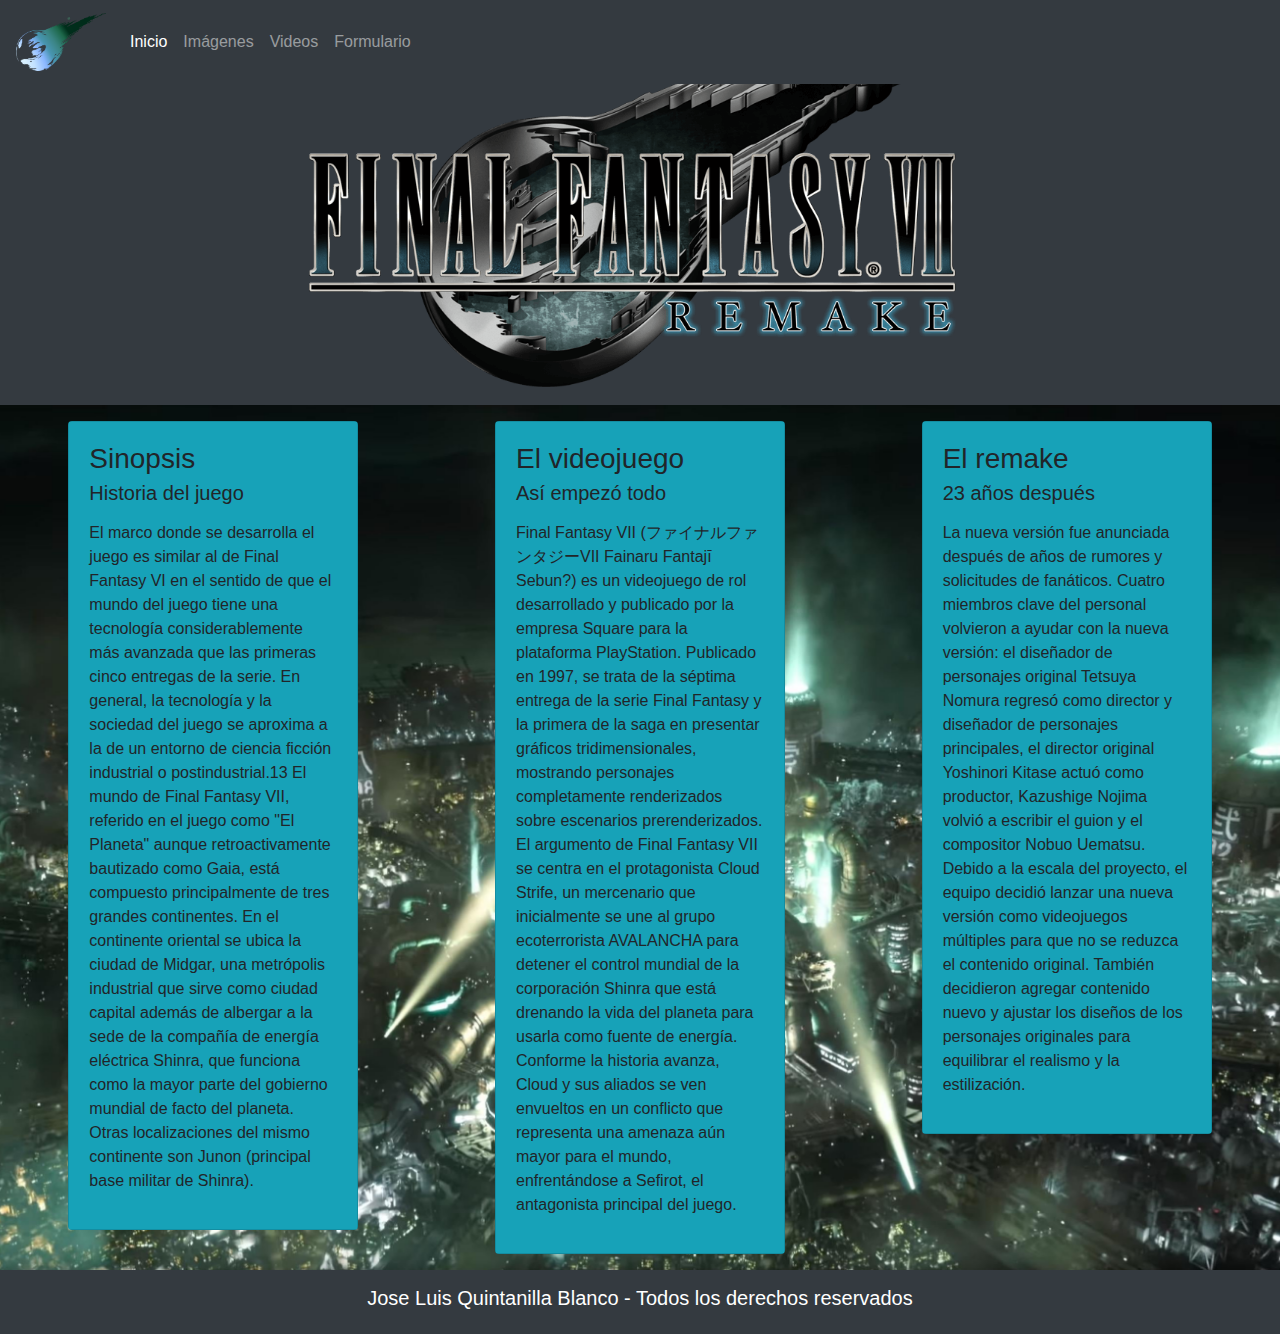
<file: index.html>
<!DOCTYPE html>
<html lang="es">

<head>
    <title>Final Fantasy VII con Bootstrap 4</title>
    <link rel="shortcut icon" href="images/fav.png" type="image/x-icon">
    <meta charset="utf-8">
    <meta name="viewport" content="width=device-width, initial-scale=1, shrink-to-fit=no">
    <link rel="stylesheet" href="styles/styles.css">
    <link rel="stylesheet" href="https://maxcdn.bootstrapcdn.com/bootstrap/4.0.0/css/bootstrap.min.css"
        integrity="sha384-Gn5384xqQ1aoWXA+058RXPxPg6fy4IWvTNh0E263XmFcJlSAwiGgFAW/dAiS6JXm" crossorigin="anonymous">
</head>
<body class="fondo-blur">
    <main class="container-fluid">
        <!--MENU PRINCIPAL-->
        <header class="row">
            <nav class="navbar navbar-expand-sm navbar-dark bg-dark fixed-top">
                <a href="index.html" class="navbar-brand"><img src="images/limo.png" id="limo" alt=""></a>
                <!--Botón que aparece para sustituir al menú en pantallas pequeñas-->
                <button class="navbar-toggler" type="button" data-toggle="collapse" data-target="#menu">
                  <span class="navbar-toggler-icon"></span>
                </button>
                <div class="collapse navbar-collapse" id="menu">
                    <ul class="navbar-nav">
                        <li class="nav-item active">
                            <a href="index.html" class="nav-link">Inicio</a>
                        </li>
                        <li class="nav-item">
                            <a href="content/imagenes.html" class="nav-link">Imágenes</a>
                        </li>
                        <li class="nav-item">
                            <a href="content/imagenes.html" class="nav-link">Videos</a>
                        </li>
                        <li class="nav-item">
                            <a href="content/formulario.html" class="nav-link">Formulario</a>
                        </li>
                    </ul>
                </div>
            </nav>
        </header>
        <header class="row bg-dark justify-content-center">
            <img src="images/logo.png" id="logo" class="img-fluid" alt="Responsive image">
        </header>
        <section class="row justify-content-around" id="centro">
            <div class="col-sm-3 mt-3 mb-3 ">
                <div class="card bg-info">
                    <div class="card-body bg-info">
                        <h3 class="card-title">Sinopsis</h3>
                        <h5 class="card-subtitle mb-3">Historia del juego</h5>
                        <div class="card-text">
                            <p>El marco donde se desarrolla el juego es similar al de Final Fantasy VI en el sentido de
                                que el mundo del juego tiene una tecnología considerablemente más avanzada que las
                                primeras cinco entregas de la serie. En general, la tecnología y la sociedad del juego
                                se aproxima a la de un entorno de ciencia ficción industrial o postindustrial.13​ El
                                mundo de Final Fantasy VII, referido en el juego como "El Planeta" aunque
                                retroactivamente bautizado como Gaia, está compuesto principalmente de tres grandes
                                continentes. En el continente oriental se ubica la ciudad de Midgar, una metrópolis
                                industrial que sirve como ciudad capital además de albergar a la sede de la compañía de
                                energía eléctrica Shinra, que funciona como la mayor parte del gobierno mundial de facto
                                del planeta. Otras localizaciones del mismo continente son Junon (principal base militar
                                de Shinra).</p>
                        </div>
                    </div>
                </div>
            </div>
            <div class="col-sm-3 mt-3 mb-3 ">
                <div class="card bg-info">
                    <div class="card-body bg-info">
                        <h3 class="card-title">El videojuego</h3>
                        <h5 class="card-subtitle mb-3">Así empezó todo</h5>
                        <div class="card-text">
                            <p>Final Fantasy VII (ファイナルファンタジーVII Fainaru Fantajī Sebun?) es un videojuego de rol
                                desarrollado y publicado por la empresa Square para la plataforma PlayStation. Publicado
                                en 1997, se trata de la séptima entrega de la serie Final Fantasy y la primera de la
                                saga en presentar gráficos tridimensionales, mostrando personajes completamente
                                renderizados sobre escenarios prerenderizados. El argumento de Final Fantasy VII se
                                centra en el protagonista Cloud Strife, un mercenario que inicialmente se une al grupo
                                ecoterrorista AVALANCHA para detener el control mundial de la corporación Shinra que
                                está drenando la vida del planeta para usarla como fuente de energía. Conforme la
                                historia avanza, Cloud y sus aliados se ven envueltos en un conflicto que representa una
                                amenaza aún mayor para el mundo, enfrentándose a Sefirot, el antagonista principal del
                                juego.</p>
                        </div>
                    </div>
                </div>
            </div>
            <div class="col-sm-3 mt-3 mb-3 ">
                <div class="card bg-info">
                    <div class="card-body bg-info">
                        <h3 class="card-title">El remake</h3>
                        <h5 class="card-subtitle mb-3">23 años después</h5>
                        <div class="card-text">
                            <p>La nueva versión fue anunciada después de años de rumores y solicitudes de fanáticos.
                                Cuatro miembros clave del personal volvieron a ayudar con la nueva versión: el diseñador
                                de personajes original Tetsuya Nomura regresó como director y diseñador de personajes
                                principales, el director original Yoshinori Kitase actuó como productor, Kazushige
                                Nojima volvió a escribir el guion y el compositor Nobuo Uematsu. Debido a la escala del
                                proyecto, el equipo decidió lanzar una nueva versión como videojuegos múltiples para que
                                no se reduzca el contenido original. También decidieron agregar contenido nuevo y
                                ajustar los diseños de los personajes originales para equilibrar el realismo y la
                                estilización.</p>
                        </div>
                    </div>
                </div>
            </div>
        </section>
        <footer class="row bg-dark justify-content-center p-3">
            <h5 class="text-center text-white">Jose Luis Quintanilla Blanco - Todos los derechos reservados</h5>
        </footer>
    </main>
    <!-- SCRIPT PARA QUE FUNCIONEN DETERMINADOS COMPONENTES -->
    <script>
        $(function () {
            $('[data-toggle="tooltip"]').tooltip({
                container: 'body'
            });
        });
    </script>
    <script src="https://code.jquery.com/jquery-3.2.1.slim.min.js"
        integrity="sha384-KJ3o2DKtIkvYIK3UENzmM7KCkRr/rE9/Qpg6aAZGJwFDMVNA/GpGFF93hXpG5KkN"
        crossorigin="anonymous"></script>
    <script src="https://cdnjs.cloudflare.com/ajax/libs/popper.js/1.12.9/umd/popper.min.js"
        integrity="sha384-ApNbgh9B+Y1QKtv3Rn7W3mgPxhU9K/ScQsAP7hUibX39j7fakFPskvXusvfa0b4Q"
        crossorigin="anonymous"></script>
    <script src="https://maxcdn.bootstrapcdn.com/bootstrap/4.0.0/js/bootstrap.min.js"
        integrity="sha384-JZR6Spejh4U02d8jOt6vLEHfe/JQGiRRSQQxSfFWpi1MquVdAyjUar5+76PVCmYl"
        crossorigin="anonymous"></script>
</body>

</html>
</file>
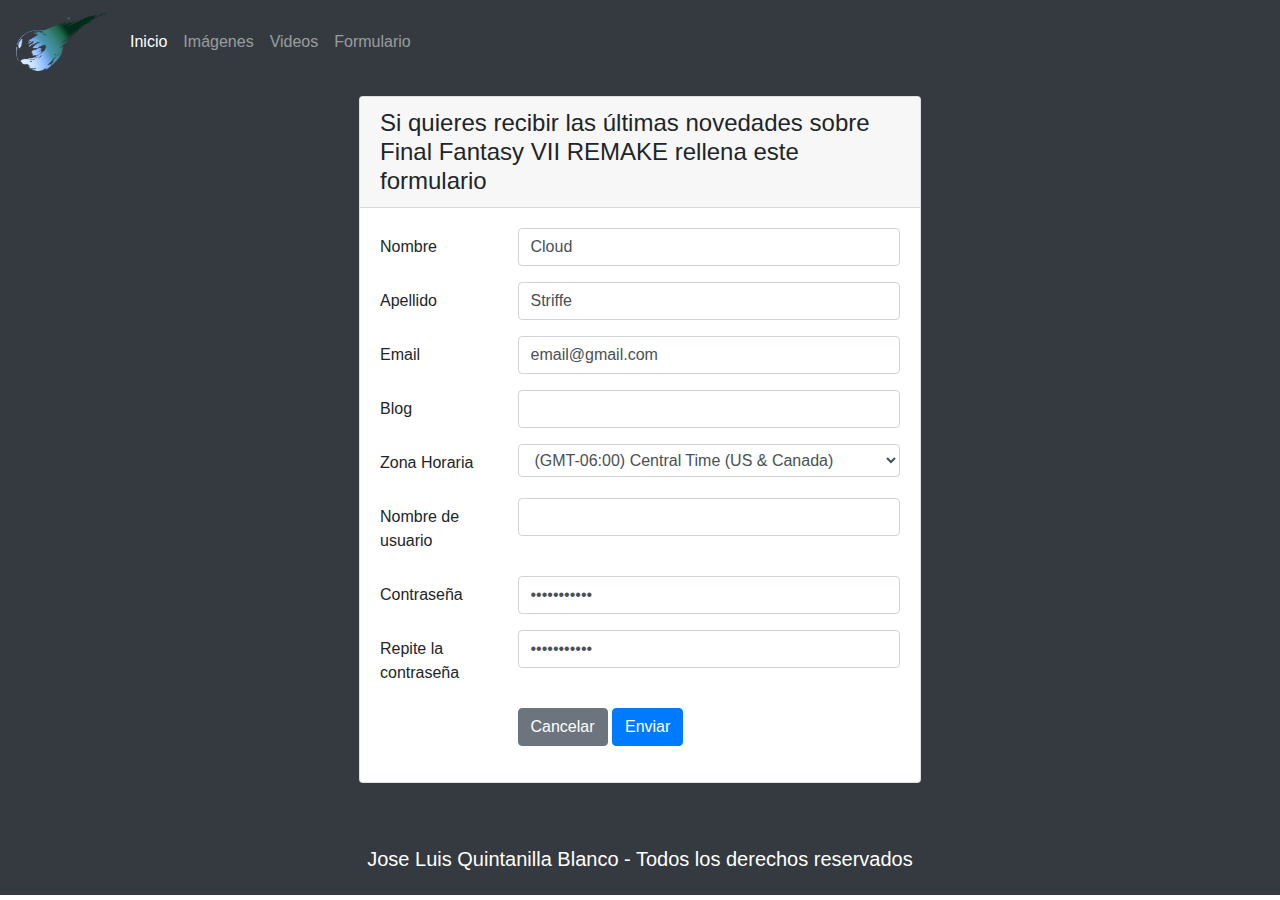
<file: content/formulario.html>
<html lang="es">

<head>
    <title>Final Fantasy VII con Bootstrap 4</title>
    <meta charset="utf-8">
    <link rel="shortcut icon" href="../images/fav.png" type="image/x-icon">
    <meta name="viewport" content="width=device-width, initial-scale=1, shrink-to-fit=no">
    <link rel="stylesheet" href="../styles/styles.css">
    <link rel="stylesheet" href="https://maxcdn.bootstrapcdn.com/bootstrap/4.0.0/css/bootstrap.min.css"
        integrity="sha384-Gn5384xqQ1aoWXA+058RXPxPg6fy4IWvTNh0E263XmFcJlSAwiGgFAW/dAiS6JXm" crossorigin="anonymous">
    <script src="https://code.jquery.com/jquery-3.2.1.slim.min.js"
        integrity="sha384-KJ3o2DKtIkvYIK3UENzmM7KCkRr/rE9/Qpg6aAZGJwFDMVNA/GpGFF93hXpG5KkN"
        crossorigin="anonymous"></script>
    <script src="https://cdnjs.cloudflare.com/ajax/libs/popper.js/1.12.9/umd/popper.min.js"
        integrity="sha384-ApNbgh9B+Y1QKtv3Rn7W3mgPxhU9K/ScQsAP7hUibX39j7fakFPskvXusvfa0b4Q"
        crossorigin="anonymous"></script>
    <script src="https://maxcdn.bootstrapcdn.com/bootstrap/4.0.0/js/bootstrap.min.js"
        integrity="sha384-JZR6Spejh4U02d8jOt6vLEHfe/JQGiRRSQQxSfFWpi1MquVdAyjUar5+76PVCmYl"
        crossorigin="anonymous"></script>
</head>

<body>
    <div class="container-fluid">

        <!--MENU PRINCIPAL-->
        <header class="row">
            <nav class="navbar navbar-expand-sm navbar-dark bg-dark fixed-top">
                <a href="../index.html" class="navbar-brand"><img src="../images/limo.png" id="limo" alt=""></a>
                <button class="navbar-toggler" type="button" data-toggle="collapse" data-target="#menu">
                  <span class="navbar-toggler-icon"></span>
                </button>


                <div class="collapse navbar-collapse" id="menu">
                    <ul class="navbar-nav">
                        <li class="nav-item active">
                            <a href="../index.html" class="nav-link">Inicio</a>
                        </li>
                        <li class="nav-item">
                            <a href="imagenes.html" class="nav-link">Imágenes</a>
                        </li>
                        <li class="nav-item">
                            <a href="imagenes.html" class="nav-link">Videos</a>
                        </li>
                        <li class="nav-item">
                            <a href="formulario.html" class="nav-link">Formulario</a>
                        </li>
                    </ul>
                </div>

            </nav>
        </header>
        <!--FORMULARIO DE CONTACTO-->
        <section class="row justify-content-center mt-5 p-5 bg-dark" >
            <div class="mx-auto col-sm-6">
                <div class="card">
                    <div class="card-header">
                        <h4 class="mb-0">Si quieres recibir las últimas novedades sobre Final Fantasy VII REMAKE rellena este formulario</h4>
                    </div>
                    <div class="card-body">
                        <form class="form" role="form" autocomplete="off">
                            <div class="form-group row">
                                <label class="col-lg-3 col-form-label form-control-label">Nombre</label>
                                <div class="col-lg-9">
                                    <input class="form-control" type="text" value="Cloud">
                                </div>
                            </div>
                            <div class="form-group row">
                                <label class="col-lg-3 col-form-label form-control-label">Apellido</label>
                                <div class="col-lg-9">
                                    <input class="form-control" type="text" value="Striffe">
                                </div>
                            </div>
                            <div class="form-group row">
                                <label class="col-lg-3 col-form-label form-control-label">Email</label>
                                <div class="col-lg-9">
                                    <input class="form-control" type="email" value="email@gmail.com">
                                </div>
                            </div>
                            <div class="form-group row">
                                <label class="col-lg-3 col-form-label form-control-label">Blog</label>
                                <div class="col-lg-9">
                                    <input class="form-control" type="url" value="">
                                </div>
                            </div>
                            <div class="form-group row">
                                <label class="col-lg-3 col-form-label form-control-label">Zona Horaria</label>
                                <div class="col-lg-9">
                                    <select id="user_time_zone" class="form-control" size="0">
                                        <option value="Hawaii">(GMT-10:00) Hawaii</option>
                                        <option value="Alaska">(GMT-09:00) Alaska</option>
                                        <option value="Pacific Time (US &amp; Canada)">(GMT-08:00) Pacific Time (US &amp; Canada)</option>
                                        <option value="Arizona">(GMT-07:00) Arizona</option>
                                        <option value="Mountain Time (US &amp; Canada)">(GMT-07:00) Mountain Time (US &amp; Canada)</option>
                                        <option value="Central Time (US &amp; Canada)" selected="selected">(GMT-06:00) Central Time (US &amp; Canada)</option>
                                        <option value="Eastern Time (US &amp; Canada)">(GMT-05:00) Eastern Time (US &amp; Canada)</option>
                                        <option value="Indiana (East)">(GMT-05:00) Indiana (East)</option>
                                    </select>
                                </div>
                            </div>
                            <div class="form-group row">
                                <label class="col-lg-3 col-form-label form-control-label">Nombre de usuario</label>
                                <div class="col-lg-9">
                                    <input class="form-control" type="text" value="">
                                </div>
                            </div>
                            <div class="form-group row">
                                <label class="col-lg-3 col-form-label form-control-label">Contraseña</label>
                                <div class="col-lg-9">
                                    <input class="form-control" type="password" value="11111122333">
                                </div>
                            </div>
                            <div class="form-group row">
                                <label class="col-lg-3 col-form-label form-control-label">Repite la contraseña</label>
                                <div class="col-lg-9">
                                    <input class="form-control" type="password" value="11111122333">
                                </div>
                            </div>
                            <div class="form-group row">
                                <label class="col-lg-3 col-form-label form-control-label"></label>
                                <div class="col-lg-9">
                                    <input type="reset" class="btn btn-secondary" value="Cancelar">
                                    <input type="button" class="btn btn-primary" value="Enviar">
                                </div>
                            </div>
                        </form>
                    </div>
                </div>
                <!-- /form user info -->
    </div>
        </section>
    </div>
    <!-- PIE DE PÁGINA  -->
    <footer class="row bg-dark justify-content-center p-3">
        <h5 class="text-center text-white">Jose Luis Quintanilla Blanco - Todos los derechos reservados</h5>
    </footer>

    </div>



</body>

</html>
</file>
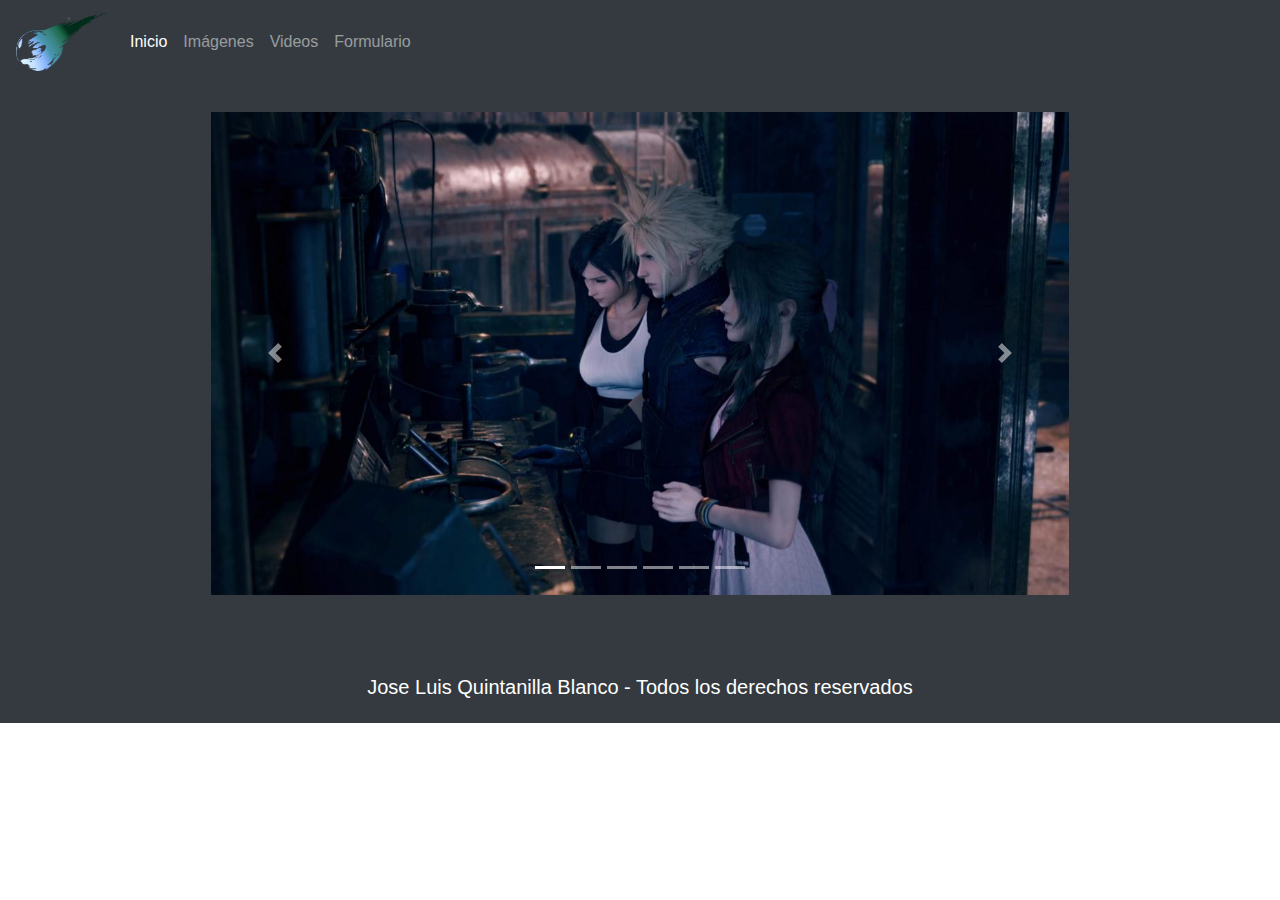
<file: content/imagenes.html>
<html lang="es">

<head>
    <title>Final Fantasy VII con Bootstrap 4</title>
    <meta charset="utf-8">
    <link rel="shortcut icon" href="../images/fav.png" type="image/x-icon">
    <meta name="viewport" content="width=device-width, initial-scale=1, shrink-to-fit=no">
    <link rel="stylesheet" href="../styles/styles.css">
    <link rel="stylesheet" href="https://maxcdn.bootstrapcdn.com/bootstrap/4.0.0/css/bootstrap.min.css"
        integrity="sha384-Gn5384xqQ1aoWXA+058RXPxPg6fy4IWvTNh0E263XmFcJlSAwiGgFAW/dAiS6JXm" crossorigin="anonymous">
    <script src="https://code.jquery.com/jquery-3.2.1.slim.min.js"
        integrity="sha384-KJ3o2DKtIkvYIK3UENzmM7KCkRr/rE9/Qpg6aAZGJwFDMVNA/GpGFF93hXpG5KkN"
        crossorigin="anonymous"></script>
    <script src="https://cdnjs.cloudflare.com/ajax/libs/popper.js/1.12.9/umd/popper.min.js"
        integrity="sha384-ApNbgh9B+Y1QKtv3Rn7W3mgPxhU9K/ScQsAP7hUibX39j7fakFPskvXusvfa0b4Q"
        crossorigin="anonymous"></script>
    <script src="https://maxcdn.bootstrapcdn.com/bootstrap/4.0.0/js/bootstrap.min.js"
        integrity="sha384-JZR6Spejh4U02d8jOt6vLEHfe/JQGiRRSQQxSfFWpi1MquVdAyjUar5+76PVCmYl"
        crossorigin="anonymous"></script>
</head>

<body>
    <div class="container-fluid">
        
        <!--MENU PRINCIPAL-->
        <header class="row bg-dark">
            <nav class="navbar navbar-expand-sm navbar-dark bg-dark fixed-top">
                <a href="../index.html" class="navbar-brand"><img src="../images/limo.png" id="limo" alt=""></a>
                <button class="navbar-toggler" type="button" data-toggle="collapse" data-target="#menu">
                  <span class="navbar-toggler-icon"></span>
                </button>


                <div class="collapse navbar-collapse" id="menu">
                    <ul class="navbar-nav">
                        <li class="nav-item active">
                            <a href="../index.html" class="nav-link">Inicio</a>
                        </li>
                        <li class="nav-item">
                            <a href="imagenes.html" class="nav-link">Imágenes</a>
                        </li>
                        <li class="nav-item">
                            <a href="videos.html" class="nav-link">Videos</a>
                        </li>
                        <li class="nav-item">
                            <a href="formulario.html" class="nav-link">Formulario</a>
                        </li>
                    </ul>
                </div>

            </nav>
        </header>
        <!-- CARRUSEL -->
        <section class="row justify-content-center mt-5 p-5 bg-dark">
            <div class="col-md-9 mt-3 mb-3 ">
                <div class="carousel slide " id="carrusel" data-ride="carousel">
                    <div class="carousel-inner">
                        <div class="carousel-item">
                            <img class="w-100 d-block" src="../images/image1.jpg" alt="Primer elemento">
                        </div>
                        <div class="carousel-item">
                            <img class="w-100 d-block" src="../images/image5.jpg" alt="Quinto elemento">
                        </div>
                        <div class="carousel-item active">
                            <img class="w-100 d-block" src="../images/image6.jpg" alt="Sexto elemento">
                        </div>
                        <div class="carousel-item">
                            <img class="w-100 d-block" src="../images/image3.jpg" alt="Segundo elemento">
                        </div>
                        <div class="carousel-item">
                            <img class="w-100 d-block" src="../images/image2.jpg" alt="Tercer elemento">
                        </div>
                        <div class="carousel-item">
                            <img class="w-100 d-block" src="../images/image4.jpg" alt="Cuarto elemento">
                        </div>
                    </div>
                    <a class="carousel-control-prev" href="#carrusel" data-slide="prev">
                        <span class="carousel-control-prev-icon" aria-hidden="true"></span>
                        <span class="sr-only">Anterior</span>
                    </a>
                    <a class="carousel-control-next" href="#carrusel" data-slide="next">
                        <span class="carousel-control-next-icon"></span>
                        <span class="sr-only">Posterior</span>
                    </a>
                    <ol class="carousel-indicators">
                        <li data-target="#carrusel" data-slide-to="0" class="active"></li>
                        <li data-target="#carrusel" data-slide-to="1"></li>
                        <li data-target="#carrusel" data-slide-to="2"></li>
                        <li data-target="#carrusel" data-slide-to="3"></li>
                        <li data-target="#carrusel" data-slide-to="4"></li>
                        <li data-target="#carrusel" data-slide-to="5"></li>
                    </ol>
                </div>
            </div>
        </section>
        <!-- PIE DE PÁGINA  -->
        <footer class="row bg-dark justify-content-center p-3">
            <h5 class="text-center text-white">Jose Luis Quintanilla Blanco - Todos los derechos reservados</h5>
        </footer>

    </div>



</body>

</html>
</file>
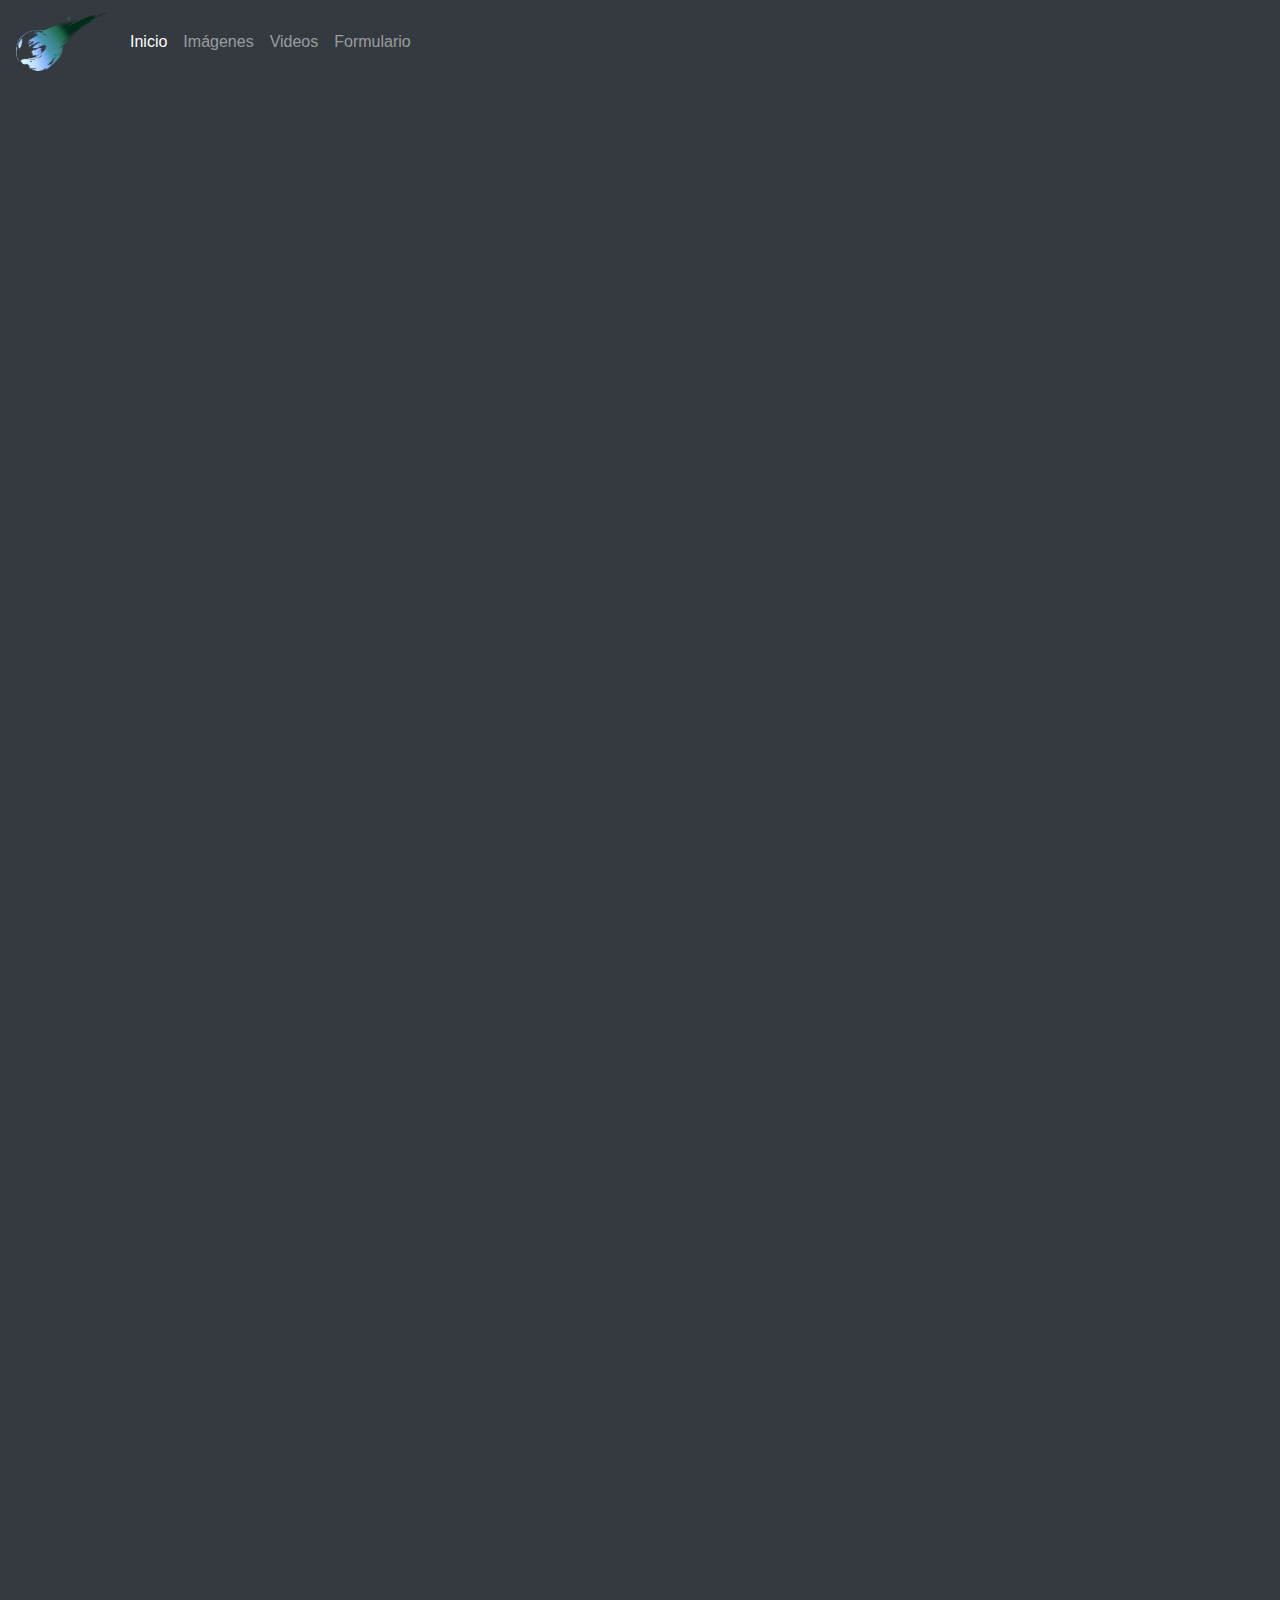
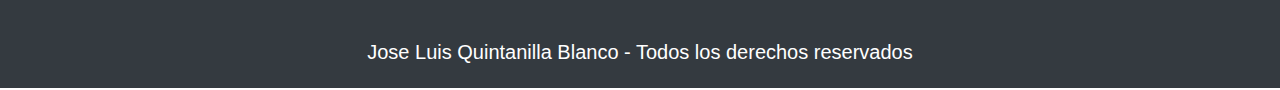
<file: content/videos.html>
<html lang="es">

<head>
    <title>Final Fantasy VII con Bootstrap 4</title>
    <meta charset="utf-8">
    <link rel="shortcut icon" href="../images/fav.png" type="image/x-icon">
    <meta name="viewport" content="width=device-width, initial-scale=1, shrink-to-fit=no">
    <link rel="stylesheet" href="../styles/styles.css">
    <link rel="stylesheet" href="https://maxcdn.bootstrapcdn.com/bootstrap/4.0.0/css/bootstrap.min.css"
        integrity="sha384-Gn5384xqQ1aoWXA+058RXPxPg6fy4IWvTNh0E263XmFcJlSAwiGgFAW/dAiS6JXm" crossorigin="anonymous">
    <script src="https://code.jquery.com/jquery-3.2.1.slim.min.js"
        integrity="sha384-KJ3o2DKtIkvYIK3UENzmM7KCkRr/rE9/Qpg6aAZGJwFDMVNA/GpGFF93hXpG5KkN"
        crossorigin="anonymous"></script>
    <script src="https://cdnjs.cloudflare.com/ajax/libs/popper.js/1.12.9/umd/popper.min.js"
        integrity="sha384-ApNbgh9B+Y1QKtv3Rn7W3mgPxhU9K/ScQsAP7hUibX39j7fakFPskvXusvfa0b4Q"
        crossorigin="anonymous"></script>
    <script src="https://maxcdn.bootstrapcdn.com/bootstrap/4.0.0/js/bootstrap.min.js"
        integrity="sha384-JZR6Spejh4U02d8jOt6vLEHfe/JQGiRRSQQxSfFWpi1MquVdAyjUar5+76PVCmYl"
        crossorigin="anonymous"></script>
</head>

<body>
    <div class="container-fluid">

        <!--MENU PRINCIPAL-->
        <header class="row">
            <nav class="navbar navbar-expand-sm navbar-dark bg-dark fixed-top">
                <a href="../index.html" class="navbar-brand"><img src="../images/limo.png" id="limo" alt=""></a>
                <button class="navbar-toggler" type="button" data-toggle="collapse" data-target="#menu">
                  <span class="navbar-toggler-icon"></span>
                </button>

                <div class="collapse navbar-collapse" id="menu">
                    <ul class="navbar-nav">
                        <li class="nav-item active">
                            <a href="../index.html" class="nav-link">Inicio</a>
                        </li>
                        <li class="nav-item">
                            <a href="imagenes.html" class="nav-link">Imágenes</a>
                        </li>
                        <li class="nav-item">
                            <a href="imagenes.html" class="nav-link">Videos</a>
                        </li>
                        <li class="nav-item">
                            <a href="formulario.html" class="nav-link">Formulario</a>
                        </li>
                    </ul>
                </div>

            </nav>
        </header>
        <section class="row justify-content-center mt-5 p-5 bg-dark" >
            <div class="col-md-9 mt-3 mb-3 ">

                <!-- 16:9 aspect ratio -->
                <div class="embed-responsive embed-responsive-16by9">
                    <iframe width="560" height="315" src="https://www.youtube.com/embed/4_qjybyni28" frameborder="0"
                        allow="accelerometer; autoplay; encrypted-media; gyroscope; picture-in-picture"
                        allowfullscreen></iframe>
                </div>


                <div class="embed-responsive embed-responsive-16by9">
                    <iframe width="560" height="315" src="https://www.youtube.com/embed/xOA5GwRcBks" frameborder="0"
                        allow="accelerometer; autoplay; encrypted-media; gyroscope; picture-in-picture"
                        allowfullscreen></iframe>
                </div>

                <div class="embed-responsive embed-responsive-16by9">
                    <iframe width="560" height="315" src="https://www.youtube.com/embed/YkXG08_WVsY" frameborder="0"
                        allow="accelerometer; autoplay; encrypted-media; gyroscope; picture-in-picture"
                        allowfullscreen></iframe>
                </div>
        </section>
    </div>
    <!-- PIE DE PÁGINA  -->
    <footer class="row bg-dark justify-content-center p-3">
        <h5 class="text-center text-white">Jose Luis Quintanilla Blanco - Todos los derechos reservados</h5>
    </footer>

    </div>



</body>

</html>

<div class="row">
    <div class="col-md-6">
    </div>
    <div class="col-md-4">
    </div>
    <div class="col-md-4">
    </div>
  </div>
</file>
<file: styles/styles.css>
#limo{
    width: 90px;
}


@import url('https://fonts.googleapis.com/css?family=Alegreya&display=swap');

body{
    background-color: black;
    font-family: 'Alegreya', serif;
}

#logo{
    width: 690px;
    z-index: 3;
}

#centro
{
    background: url(../images/fondo.jpg) center no-repeat;
    background-size: cover;

}
</file>
